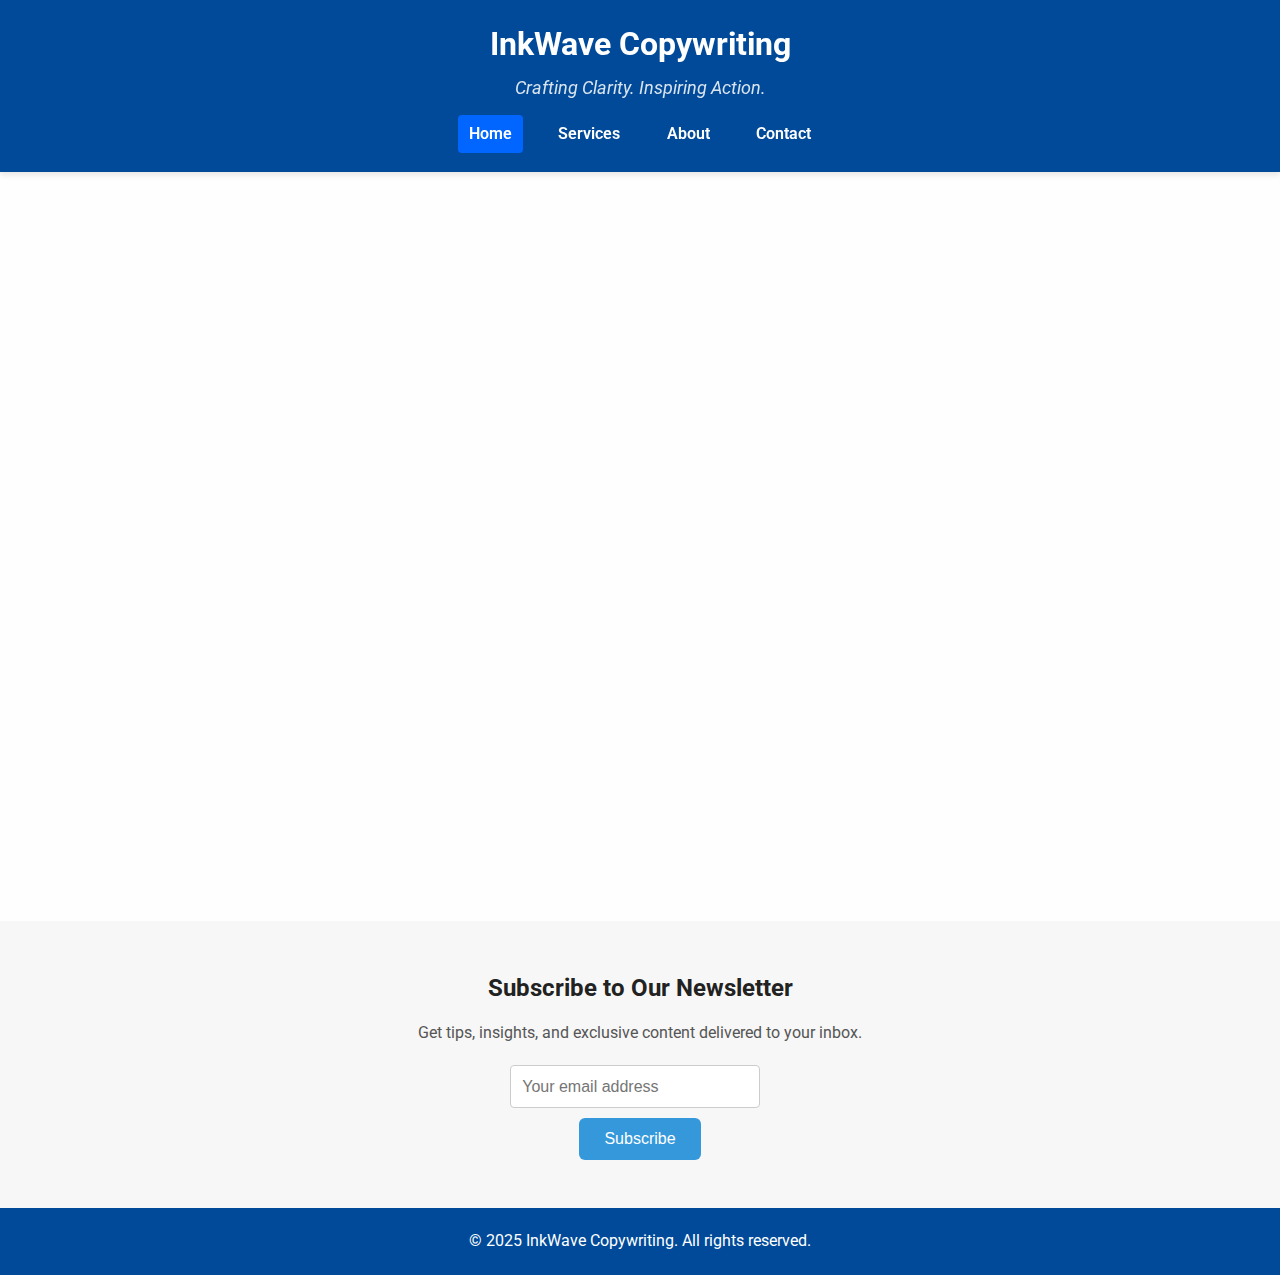
<file: index.html>
<!DOCTYPE html>
<html lang="en">
<head>
  <meta charset="UTF-8" />
  <meta name="viewport" content="width=device-width, initial-scale=1" />
  <title>InkWave Copywriting | Home</title>
  <link rel="stylesheet" href="styles.css" />
  <link href="https://fonts.googleapis.com/css2?family=Roboto:wght@400;700&display=swap" rel="stylesheet" />
  
  <!-- Google Analytics -->
<script async src="https://www.googletagmanager.com/gtag/js?id=G-94F2J7FTNN"></script>
<script>
  window.dataLayer = window.dataLayer || [];
  function gtag(){dataLayer.push(arguments);}
  gtag('js', new Date());

  gtag('config', 'G-94F2J7FTNN');
</script>

</head>
<body>
  <!-- Preloader -->
  <div id="preloader"></div>

  <header>
    <h1>InkWave Copywriting</h1>
    <p class="slogan">Crafting Clarity. Inspiring Action.</p>
    <nav>
      <a href="index.html" class="nav-link active">Home</a>
      <a href="services.html" class="nav-link">Services</a>
      <a href="about.html" class="nav-link">About</a>
      <a href="contact.html" class="nav-link">Contact</a>
      <button id="menu-toggle" aria-label="Toggle menu">☰</button>
    </nav>
  </header>

  <main>
    <section class="hero fade-in">
      <h2>Your Words, Our Craft</h2>
      <p>Transform your brand’s message with professional copy that converts and connects.</p>
      <a href="services.html" class="btn-primary">Explore Services</a>
    </section>

    <section class="testimonials slide-in">
     
      <div class="testimonial active">
        <blockquote>"InkWave’s copy elevated our website and boosted our sales by 30%. Highly recommended!"</blockquote>
        <cite>- Sarah J., CEO of BrightStart</cite>
      </div>
      <div class="testimonial">
        <blockquote>"Professional, prompt, and creative. The best copywriting team we've worked with."</blockquote>
        <cite>- Mike T., Founder of FreshGear</cite>
      </div>
      <div class="testimonial">
        <blockquote>"Their attention to detail and SEO skills made a big difference for our blog traffic."</blockquote>
        <cite>- Linda K., Marketing Manager at GreenHome</cite>
      </div>
<h3>What Our Clients Say</h3>
    </section>

  </main>
<!-- Newsletter Signup -->
<section class="newsletter">
  <h3>Subscribe to Our Newsletter</h3>
  <p>Get tips, insights, and exclusive content delivered to your inbox.</p>
  <form action="https://gmail.us9.list-manage.com/subscribe/post?u=c0b39997de96ff2d459063d77&amp;id=28f9197619&amp;f_id=00a7eee3f0" method="post" target="_blank" novalidate>
    <input type="email" name="EMAIL" placeholder="Your email address" required />
    <button type="submit">Subscribe</button>
  </form>
</section>

 
  <footer>
    &copy; 2025 InkWave Copywriting. All rights reserved.
    <button id="scrollToTop" aria-label="Scroll to top">↑</button>
  </footer>

  <script src="script.js"></script>

  <!-- Live Chat Widget -->
  <script type="text/javascript">
    var Tawk_API=Tawk_API||{}, Tawk_LoadStart=new Date();
    (function(){
      var s1=document.createElement("script"),s0=document.getElementsByTagName("script")[0];
      s1.async=true;
      s1.src='https://embed.tawk.to/64a9d8a09b33e57499dc4a03/1h3e1b2qa';
      s1.charset='UTF-8';
      s1.setAttribute('crossorigin','*');
      s0.parentNode.insertBefore(s1,s0);
    })();
  </script>
</body>
</html>
</file>
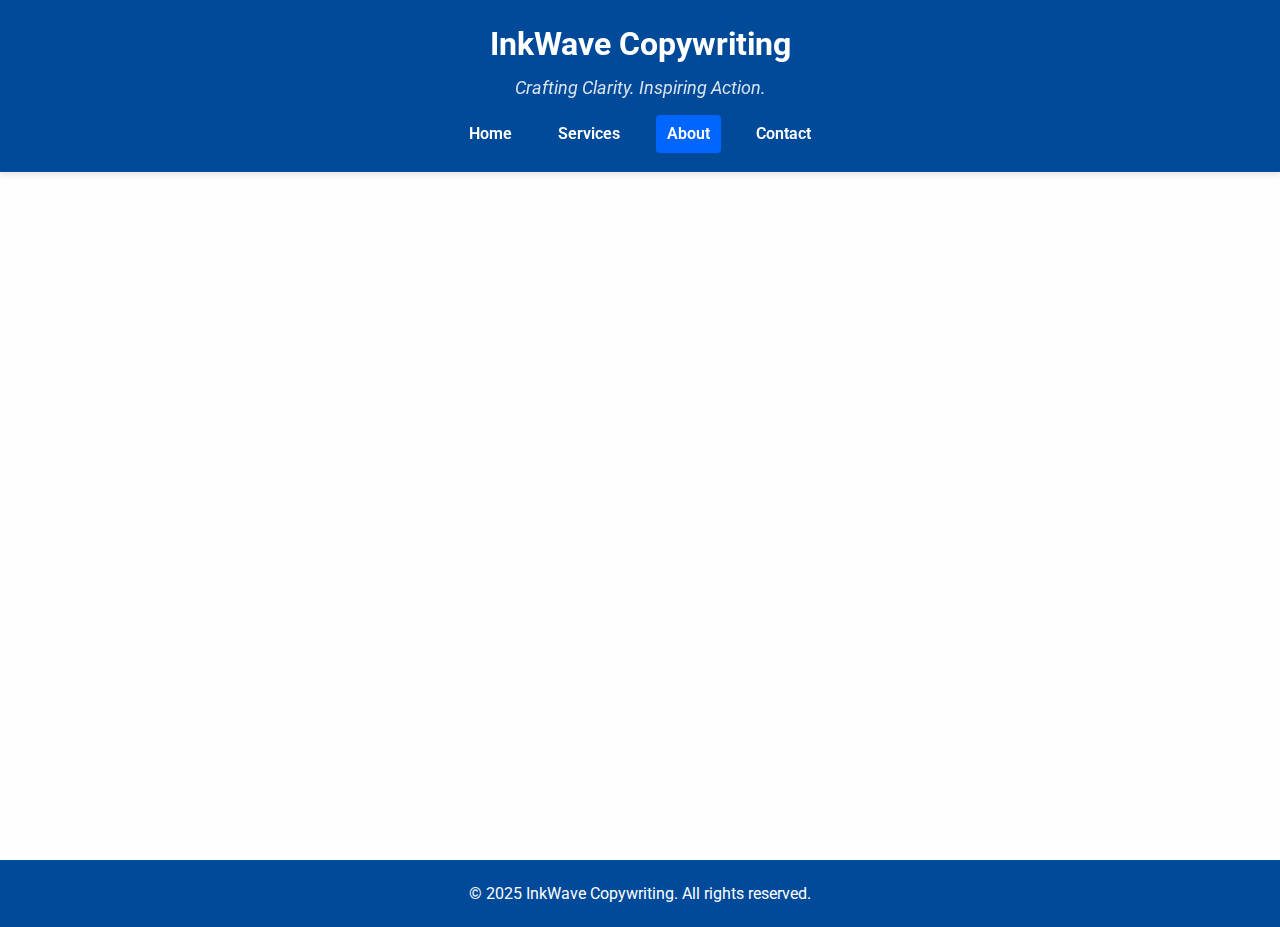
<file: about.html>
<!DOCTYPE html>
<html lang="en">
<head>
  <meta charset="UTF-8" />
  <meta name="viewport" content="width=device-width, initial-scale=1" />
  <title>InkWave Copywriting | About</title>
  <link rel="stylesheet" href="styles.css" />
  <link href="https://fonts.googleapis.com/css2?family=Roboto:wght@400;700&display=swap" rel="stylesheet" />
  <!-- Google Analytics -->
<script async src="https://www.googletagmanager.com/gtag/js?id=G-94F2J7FTNN"></script>
<script>
  window.dataLayer = window.dataLayer || [];
  function gtag(){dataLayer.push(arguments);}
  gtag('js', new Date());

  gtag('config', 'G-94F2J7FTNN');
</script>

</head>
<body>
  <header>
    <h1>InkWave Copywriting</h1>
    <p class="slogan">Crafting Clarity. Inspiring Action.</p>
    <nav>
      <a href="index.html" class="nav-link">Home</a>
      <a href="services.html" class="nav-link">Services</a>
      <a href="about.html" class="nav-link active">About</a>
      <a href="contact.html" class="nav-link">Contact</a>
      <button id="menu-toggle" aria-label="Toggle menu">☰</button>
    </nav>
  </header>

  <main>
    <section class="about-us fade-in">
      <h2>About InkWave Copywriting</h2>
      <p>Founded in 2024, InkWave Copywriting combines creativity with strategic thinking to deliver impactful copy that drives results. Our passion is helping brands find their unique voice and engage their audience authentically.</p>
      <p>Our team is composed of seasoned writers with diverse industry experience, committed to excellence and professionalism in every project.</p>
    </section>

    <section class="mission slide-in">
      <h3>Our Mission</h3>
      <p>To empower businesses with clear, persuasive, and compelling content that inspires action and fosters lasting connections.</p>
    </section>

    <section class="values fade-in">
      <h3>Our Core Values</h3>
      <ul>
        <li><strong>Integrity:</strong> Honest and transparent communication.</li>
        <li><strong>Creativity:</strong> Innovative solutions tailored to your brand.</li>
        <li><strong>Quality:</strong> Delivering excellence in every word.</li>
        <li><strong>Client Focus:</strong> Your goals drive our approach.</li>
      </ul>
    </section>
  </main>

  <footer>
    &copy; 2025 InkWave Copywriting. All rights reserved.
    <button id="scrollToTop">↑</button>
  </footer>

  <script src="script.js"></script>

  <!-- Live Chat Script -->
  <script type="text/javascript">
    var Tawk_API=Tawk_API||{}, Tawk_LoadStart=new Date();
    (function(){
      var s1=document.createElement("script"), s0=document.getElementsByTagName("script")[0];
      s1.async=true;
      s1.src='https://embed.tawk.to/64a9d8a09b33e57499dc4a03/1h3e1b2qa'; 
      s1.charset='UTF-8';
      s1.setAttribute('crossorigin','*');
      s0.parentNode.insertBefore(s1,s0);
    })();
  </script>
</body>
</html>
</file>
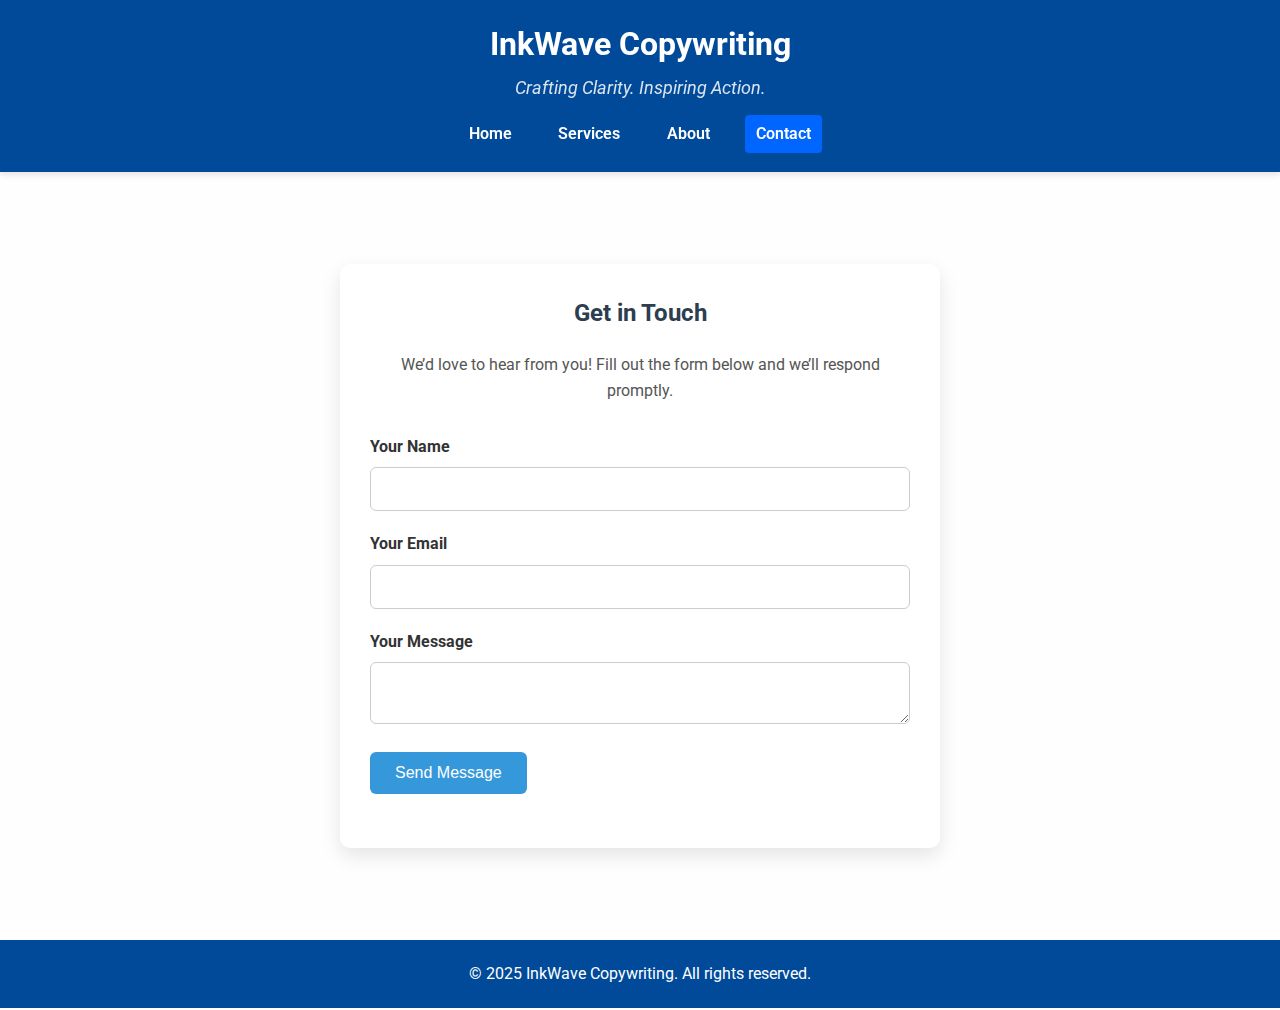
<file: contact.html>
<!DOCTYPE html>
<html lang="en">
<head>
  <meta charset="UTF-8" />
  <meta name="viewport" content="width=device-width, initial-scale=1" />
  <title>Contact | InkWave Copywriting</title>
  <link rel="stylesheet" href="styles.css" />
  <link href="https://fonts.googleapis.com/css2?family=Roboto:wght@400;700&display=swap" rel="stylesheet" />

  <!-- Google Analytics -->
<script async src="https://www.googletagmanager.com/gtag/js?id=G-94F2J7FTNN"></script>
<script>
  window.dataLayer = window.dataLayer || [];
  function gtag(){dataLayer.push(arguments);}
  gtag('js', new Date());

  gtag('config', 'G-94F2J7FTNN');
</script>

</head>
<body>
  <div id="preloader"></div>

  <header>
    <h1>InkWave Copywriting</h1>
    <p class="slogan">Crafting Clarity. Inspiring Action.</p>
    <nav>
      <a href="index.html" class="nav-link">Home</a>
      <a href="services.html" class="nav-link">Services</a>
      <a href="about.html" class="nav-link">About</a>
      <a href="contact.html" class="nav-link active">Contact</a>
      <button id="menu-toggle" aria-label="Toggle menu">☰</button>
    </nav>
  </header>

  <main>
    <section class="contact">
      <h2>Get in Touch</h2>
      <p>We’d love to hear from you! Fill out the form below and we’ll respond promptly.</p>

      <form action="https://formspree.io/f/mrbkpqlv" method="POST" id="contactForm">
        <label for="name">Your Name</label>
        <input type="text" name="name" id="name" required>

        <label for="email">Your Email</label>
        <input type="email" name="email" id="email" required>

        <label for="message">Your Message</label>
        <textarea name="message" id="message" required></textarea>

        <button type="submit">Send Message</button>
        <p id="formFeedback"></p>
      </form>
    </section>
  </main>

  <footer>
    &copy; 2025 InkWave Copywriting. All rights reserved.
    <button id="scrollToTop">↑</button>
  </footer>

  <script src="script.js"></script>

  <!-- Live Chat Script (Optional) -->
  <script type="text/javascript">
    var Tawk_API = Tawk_API || {}, Tawk_LoadStart = new Date();
    (function () {
      var s1 = document.createElement("script"), s0 = document.getElementsByTagName("script")[0];
      s1.async = true;
      s1.src = 'https://embed.tawk.to/64a9d8a09b33e57499dc4a03/1h3e1b2qa';
      s1.charset = 'UTF-8';
      s1.setAttribute('crossorigin', '*');
      s0.parentNode.insertBefore(s1, s0);
    })();
  </script>
</body>
</html>
</file>
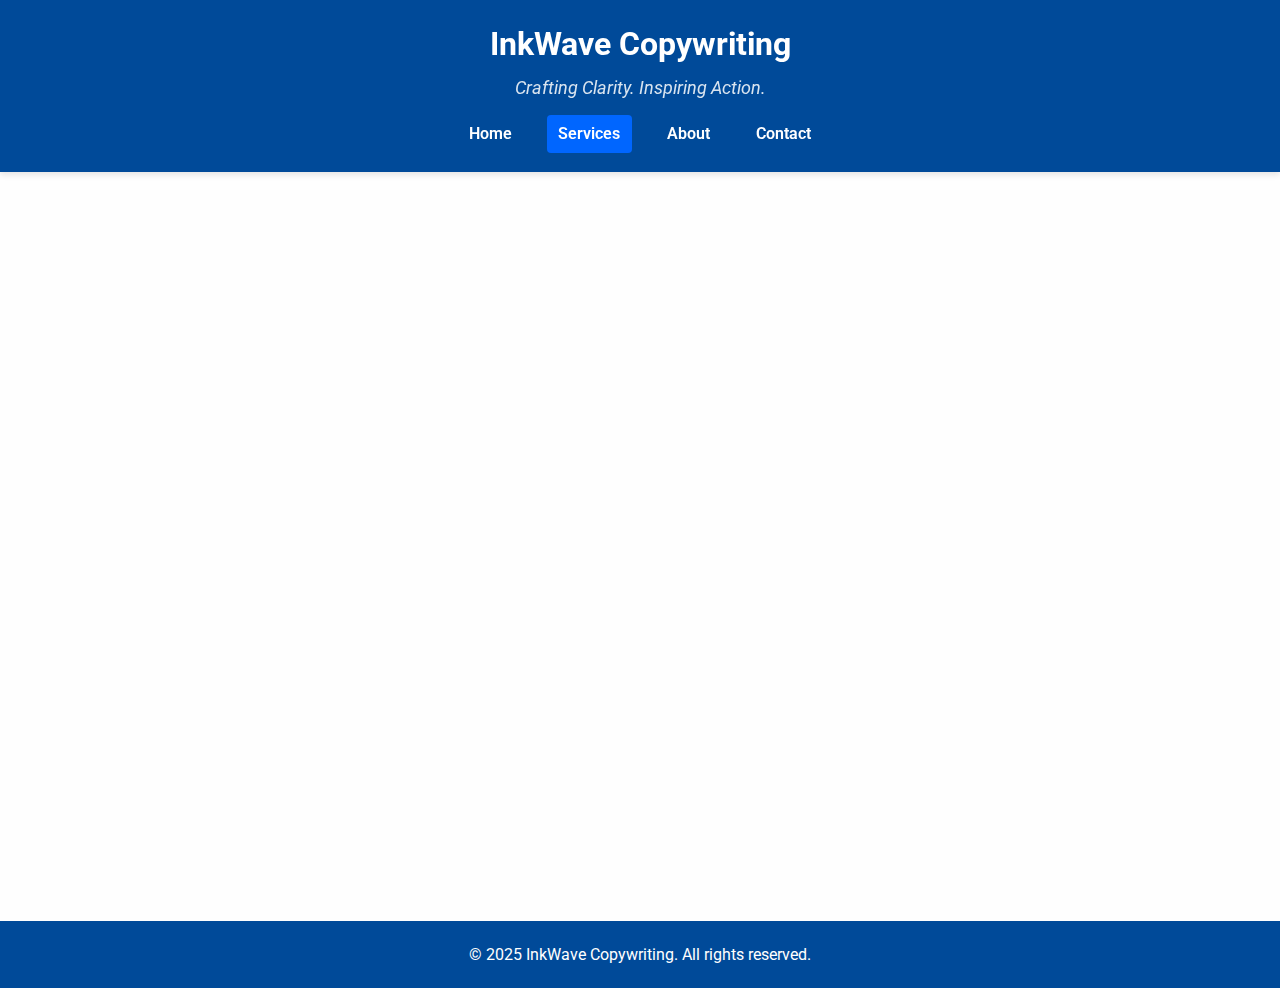
<file: services.html>
<!DOCTYPE html>
<html lang="en">
<head>
  <meta charset="UTF-8" />
  <meta name="viewport" content="width=device-width, initial-scale=1" />
  <title>InkWave Copywriting | Services</title>
  <link rel="stylesheet" href="styles.css" />
  <link href="https://fonts.googleapis.com/css2?family=Roboto:wght@400;700&display=swap" rel="stylesheet" />

  <!-- Google Analytics -->
<script async src="https://www.googletagmanager.com/gtag/js?id=G-94F2J7FTNN"></script>
<script>
  window.dataLayer = window.dataLayer || [];
  function gtag(){dataLayer.push(arguments);}
  gtag('js', new Date());

  gtag('config', 'G-94F2J7FTNN');
</script>

</head>
<body>
  <header>
    <h1>InkWave Copywriting</h1>
    <p class="slogan">Crafting Clarity. Inspiring Action.</p>
    <nav>
      <a href="index.html" class="nav-link">Home</a>
      <a href="services.html" class="nav-link active">Services</a>
      <a href="about.html" class="nav-link">About</a>
      <a href="contact.html" class="nav-link">Contact</a>
      <button id="menu-toggle" aria-label="Toggle menu">☰</button>
    </nav>
  </header>

  <main>
    <section class="services-intro fade-in">
      <h2>Our Copywriting Services</h2>
      <p>At InkWave Copywriting, we provide a full spectrum of professional writing services tailored to your business needs.</p>
    </section>

    <section class="services-list slide-in">
      <div class="service-item">
        <h3>Website Copy</h3>
        <p>Engaging, SEO-optimized content designed to convert visitors into loyal customers.</p>
      </div>
      <div class="service-item">
        <h3>Email Campaigns</h3>
        <p>Crafting compelling emails that boost open rates and drive action.</p>
      </div>
      <div class="service-item">
        <h3>Blog Posts & Articles</h3>
        <p>Informative, well-researched content that positions your brand as an authority.</p>
      </div>
      <div class="service-item">
        <h3>Product Descriptions</h3>
        <p>Persuasive product copy that highlights features and benefits to increase sales.</p>
      </div>
      <div class="service-item">
        <h3>Social Media Content</h3>
        <p>Creative posts and campaigns to engage your audience and grow your community.</p>
      </div>
    </section>
  </main>

  <footer>
    &copy; 2025 InkWave Copywriting. All rights reserved.
    <button id="scrollToTop">↑</button>
  </footer>

  <script src="script.js"></script>

  <!-- Live Chat Script -->
  <script type="text/javascript">
    var Tawk_API=Tawk_API||{}, Tawk_LoadStart=new Date();
    (function(){
      var s1=document.createElement("script"), s0=document.getElementsByTagName("script")[0];
      s1.async=true;
      s1.src='https://embed.tawk.to/64a9d8a09b33e57499dc4a03/1h3e1b2qa'; 
      s1.charset='UTF-8';
      s1.setAttribute('crossorigin','*');
      s0.parentNode.insertBefore(s1,s0);
    })();
  </script>
</body>
</html>
</file>
<file: styles.css>
/* Reset & base */
* {
  margin: 0;
  padding: 0;
  box-sizing: border-box;
}

body {
  font-family: 'Roboto', sans-serif;
  background: #fefefe;
  color: #222;
  line-height: 1.6;
  min-height: 100vh;
  display: flex;
  flex-direction: column;
}

a {
  text-decoration: none;
  color: #0077cc;
  transition: color 0.3s ease;
}

a:hover {
  color: #005fa3;
}

/* Preloader */
#preloader {
  position: fixed;
  top: 0;
  left: 0;
  width: 100%;
  height: 100%;
  background: #0077cc;
  display: flex;
  align-items: center;
  justify-content: center;
  z-index: 9999;
}

#preloader::after {
  content: "";
  width: 50px;
  height: 50px;
  border: 5px solid #fff;
  border-top: 5px solid transparent;
  border-radius: 50%;
  animation: spin 1s linear infinite;
}

/* Header */
header {
  background: #004a99;
  color: white;
  padding: 1.2rem 2rem;
  text-align: center;
  position: sticky;
  top: 0;
  z-index: 1000;
  box-shadow: 0 3px 6px rgba(0, 0, 0, 0.1);
}

header h1 {
  font-weight: 700;
  font-size: 2rem;
  margin-bottom: 0.2rem;
}

.slogan {
  font-style: italic;
  font-weight: 400;
  font-size: 1.1rem;
  margin-bottom: 0.8rem;
  opacity: 0.85;
}

/* Navigation */
nav {
  display: flex;
  justify-content: center;
  flex-wrap: wrap;
  gap: 1.5rem;
  position: relative;
}

.nav-link {
  color: white;
  font-weight: 600;
  font-size: 1rem;
  padding: 0.4rem 0.7rem;
  border-radius: 4px;
  transition: background-color 0.3s ease;
}

.nav-link:hover,
.nav-link.active {
  background: #0066ff;
  color: #fff;
}

#menu-toggle {
  display: none;
  background: transparent;
  border: none;
  color: white;
  font-size: 1.8rem;
  cursor: pointer;
  position: absolute;
  right: 0;
  top: 50%;
  transform: translateY(-50%);
}

/* Main content */
main {
  flex-grow: 1;
  max-width: 960px;
  margin: 2rem auto;
  padding: 0 1rem;
}

/* Hero Section */
.hero {
  background: linear-gradient(135deg, #0077cc, #004a99);
  color: white;
  text-align: center;
  padding: 4rem 2rem;
  border-radius: 12px;
  box-shadow: 0 8px 20px rgba(0, 68, 153, 0.3);
  margin-bottom: 3rem;
}

.hero h2 {
  font-size: 2.8rem;
  margin-bottom: 1rem;
  font-weight: 700;
}

.hero p {
  font-size: 1.25rem;
  margin-bottom: 2rem;
  font-weight: 400;
  max-width: 600px;
  margin-left: auto;
  margin-right: auto;
}

.btn-primary {
  background: #fff;
  color: #0077cc;
  padding: 0.75rem 2rem;
  font-weight: 700;
  border-radius: 50px;
  box-shadow: 0 6px 10px rgba(0, 119, 204, 0.4);
  transition: background-color 0.3s ease, color 0.3s ease;
  display: inline-block;
}

.btn-primary:hover,
.btn-primary:focus {
  background: #005fa3;
  color: #fff;
  outline: none;
  box-shadow: 0 8px 14px rgba(0, 95, 163, 0.6);
  cursor: pointer;
}

/* Testimonials Section */
.testimonials {
  text-align: center;
  max-width: 700px;
  margin: 0 auto 3rem;
  position: relative;
  min-height: 180px;
}

.testimonials h3 {
  font-size: 1.5rem;
  margin-bottom: 0.5rem;
padding-top: 100px;
  font-weight: 700;
  color: #004a99;
}

.testimonial {
  display: none;
  font-style: italic;
  font-size: 1.1rem;
  line-height: 1.5;
  color: #333;
  transition: opacity 1s ease;
  position: absolute;
  width: 100%;
  left: 0;
  top: 0;
}

.testimonial.active {
  display: block;
}

.testimonial blockquote {
  margin-bottom: 0.5rem;
}

.testimonial cite {
  font-weight: 600;
  color: #0077cc;
}

/* Newsletter Section */
.newsletter {
  padding: 40px 20px;
  background: #f9f9f9;
  text-align: center;
}

.newsletter h3 {
  font-size: 24px;
  margin-bottom: 10px;
}

.newsletter p {
  font-size: 16px;
  color: #555;
  margin-bottom: 20px;
}

.newsletter form {
  display: flex;
  flex-direction: column;
  align-items: center;
}

.newsletter input[type="email"] {
  padding: 10px;
  font-size: 16px;
  width: 100%;
  max-width: 300px;
  margin-bottom: 10px;
  border: 1px solid #ccc;
  border-radius: 4px;
}

.newsletter button {
  background-color: #007bff;
  color: white;
  padding: 10px 24px;
  font-size: 16px;
  border: none;
  border-radius: 4px;
  cursor: pointer;
}

.newsletter button:hover {
  background-color: #0056b3;
}


.form-feedback {
  margin-top: 0.5em;
  font-size: 0.9em;
}


/* Sections for other pages */
.services-intro,
.services-list,
.about-us,
.mission,
.values,
.contact-form {
  margin-bottom: 3rem;
}

.services-list {
  display: grid;
  grid-template-columns: repeat(auto-fit, minmax(250px, 1fr));
  gap: 2rem;
}

.service-item {
  background: #e6f0ff;
  padding: 1.8rem 1.5rem;
  border-radius: 10px;
  box-shadow: 0 4px 10px rgba(0, 119, 204, 0.15);
  transition: transform 0.3s ease;
}

.service-item:hover {
  transform: translateY(-6px);
}

.service-item h3 {
  color: #004a99;
  margin-bottom: 0.8rem;
  font-weight: 700;
  font-size: 1.25rem;
}

/* About page styles */
.about-us p,
.mission p,
.values ul {
  font-size: 1.1rem;
  margin-top: 1rem;
  color: #333;
}

.values ul {
  list-style: none;
  padding-left: 0;
}

.values ul li {
  margin-bottom: 0.75rem;
  font-weight: 500;
}

.values ul li strong {
  color: #004a99;
}

/* Contact form */
.contact-form form {
  max-width: 500px;
  margin: 0 auto;
  display: flex;
  flex-direction: column;
}

.contact-form label {
  font-weight: 600;
  margin-bottom: 0.4rem;
  color: #004a99;
}

.contact-form input,
.contact-form textarea {
  padding: 0.75rem 1rem;
  font-size: 1rem;
  border-radius: 6px;
  border: 1.5px solid #ccc;
  margin-bottom: 1.2rem;
  resize: vertical;
  transition: border-color 0.3s ease;
}

.contact-form input:focus,
.contact-form textarea:focus {
  outline: none;
  border-color: #0077cc;
  box-shadow: 0 0 8px rgba(0, 119, 204, 0.3);
}

.contact-form button.btn-primary {
  align-self: center;
  width: 100%;
  max-width: 180px;
}


/* Contact Form Styles */
.contact {
  max-width: 600px;
  margin: 60px auto;
  padding: 30px;
  background: #fff;
  border-radius: 10px;
  box-shadow: 0 8px 20px rgba(0, 0, 0, 0.1);
  font-family: 'Roboto', sans-serif;
}

.contact h2 {
  text-align: center;
  margin-bottom: 20px;
  color: #2c3e50;
}

.contact p {
  text-align: center;
  margin-bottom: 30px;
  color: #555;
}


form label {
  display: block;
  margin-bottom: 8px;
  font-weight: 700;
  color: #333;
}

form input,
form textarea {
  width: 100%;
  padding: 12px 15px;
  margin-bottom: 20px;
  border: 1px solid #ccc;
  border-radius: 6px;
  font-size: 1rem;
  transition: border-color 0.3s, box-shadow 0.3s;
}

form input:focus,
form textarea:focus {
  border-color: #3498db;
  box-shadow: 0 0 5px rgba(52, 152, 219, 0.4);
  outline: none;
}

form button[type="submit"] {
  background-color: #3498db;
  color: #fff;
  border: none;
  padding: 12px 25px;
  font-size: 1rem;
  border-radius: 6px;
  cursor: pointer;
  transition: background-color 0.3s;
}

form button[type="submit"]:hover {
  background-color: #2980b9;
}

#formFeedback {
  margin-top: 10px;
  font-size: 0.95rem;
}


#formFeedback {
  font-weight: 600;
  margin-top: -0.8rem;
  margin-bottom: 1rem;
  min-height: 1.4em;
  text-align: center;
}
.newsletter-signup {
  background-color: #f9f9f9;
  padding: 2rem;
  text-align: center;
  border-radius: 8px;
  margin: 2rem auto;
  max-width: 600px;
}

.newsletter-signup h3 {
  margin-bottom: 0.5rem;
  font-size: 1.8rem;
  color: #333;
}

.newsletter-signup p {
  margin-bottom: 1.2rem;
  font-size: 1rem;
  color: #666;
}

.newsletter-signup input[type="email"] {
  padding: 0.7rem;
  width: 60%;
  max-width: 300px;
  border: 1px solid #ccc;
  border-radius: 4px;
  margin-right: 0.5rem;
}

.newsletter-signup button {
  padding: 0.7rem 1rem;
  background-color: #007BFF;
  color: #fff;
  border: none;
  border-radius: 4px;
  cursor: pointer;
}

.newsletter-signup button:hover {
  background-color: #0056b3;
}


.newsletter {
  text-align: center;
  padding: 3em 1em;
  background: #f7f7f7;
  margin-top: 3em;
}

.newsletter h3 {
  margin-bottom: 0.5em;
}

.newsletter input[type="email"] {
  padding: 0.7em;
  width: 250px;
  max-width: 80%;
  border: 1px solid #ccc;
  border-radius: 4px;
  margin-right: 10px;
}

.newsletter button {
  padding: 0.7em 1em;
}

.form-feedback {
  margin-top: 0.5em;
  font-size: 0.9em;
}


.spinner {
  display: inline-block;
  width: 16px;
  height: 16px;
  border: 2px solid #ccc;
  border-top: 2px solid #0077cc;
  border-radius: 50%;
  animation: spin 0.8s linear infinite;
  margin-right: 8px;
  vertical-align: middle;
}

@keyframes spin {
  0% { transform: rotate(0deg); }
  100% { transform: rotate(360deg); }
}





/* Footer */
footer {
  background: #004a99;
  color: white;
  text-align: center;
  padding: 1.3rem 1rem;
  position: relative;
}

#scrollToTop {
  position: fixed;
  bottom: 30px;
  right: 30px;
  background: #0077cc;
  border: none;
  color: white;
  padding: 0.5rem 0.75rem;
  font-size: 1.5rem;
  border-radius: 50%;
  cursor: pointer;
  display: none;
  box-shadow: 0 5px 12px rgba(0, 119, 204, 0.5);
  transition: background-color 0.3s ease;
}

#scrollToTop:hover {
  background: #005fa3;
}

/* Animations */
@keyframes spin {
  to {
    transform: rotate(360deg);
  }
}

.fade-in {
  animation: fadeIn 1s ease forwards;
  opacity: 0;
}

.slide-in {
  animation: slideIn 1s ease forwards;
  opacity: 0;
}

@keyframes fadeIn {
  to {
    opacity: 1;
  }
}

@keyframes slideIn {
  from {
    opacity: 0;
    transform: translateY(20px);
  }
  to {
    opacity: 1;
    transform: translateY(0);
  }
}

/* Responsive */
@media (max-width: 768px) {
  .services-list {
    grid-template-columns: 1fr;
  }

  nav {
    justify-content: flex-start;
    gap: 0;
  }

  .nav-link {
    display: none;
    width: 100%;
    text-align: center;
    padding: 1rem 0;
    border-top: 1px solid rgba(255,255,255,0.2);
  }

  .nav-link.visible {
    display: block;
  }

  #menu-toggle {
    display: block;
  }

  header {
    text-align: left;
    padding: 1rem 1.5rem;
  }
}
</file>
